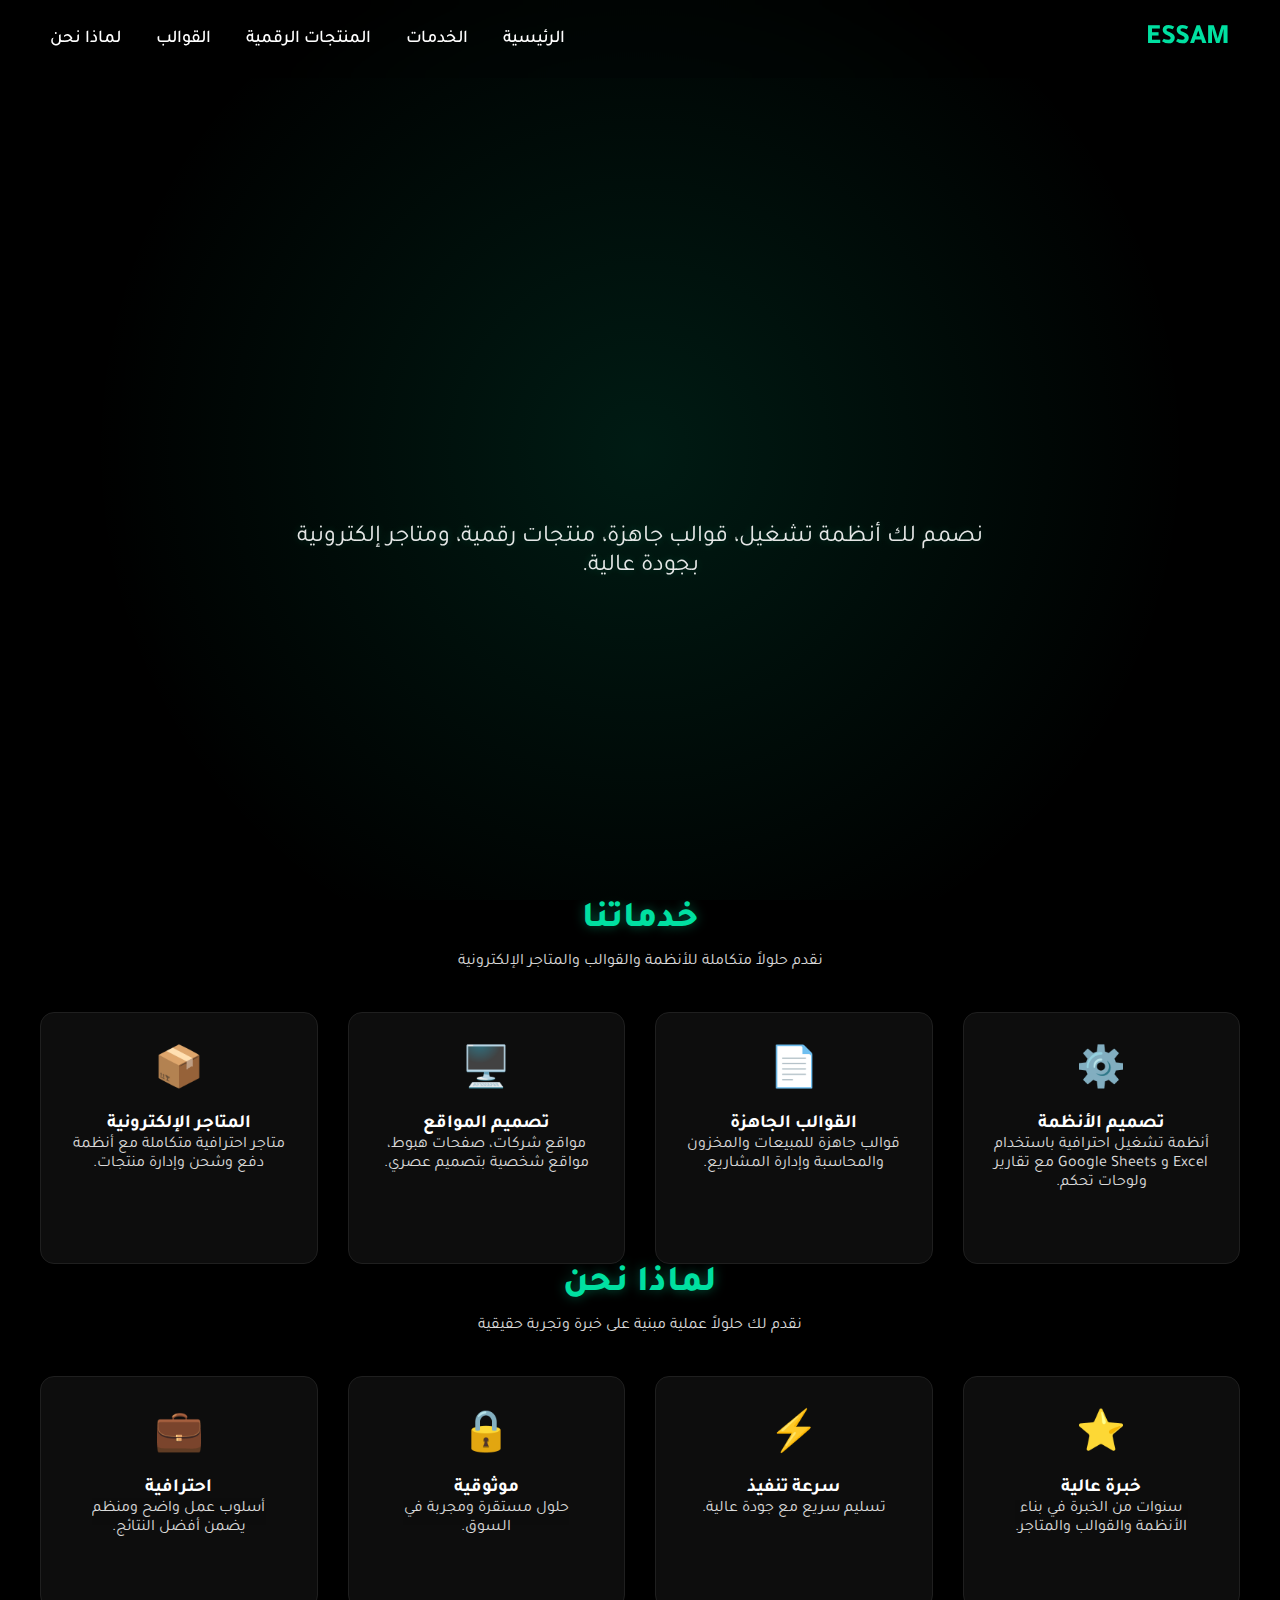
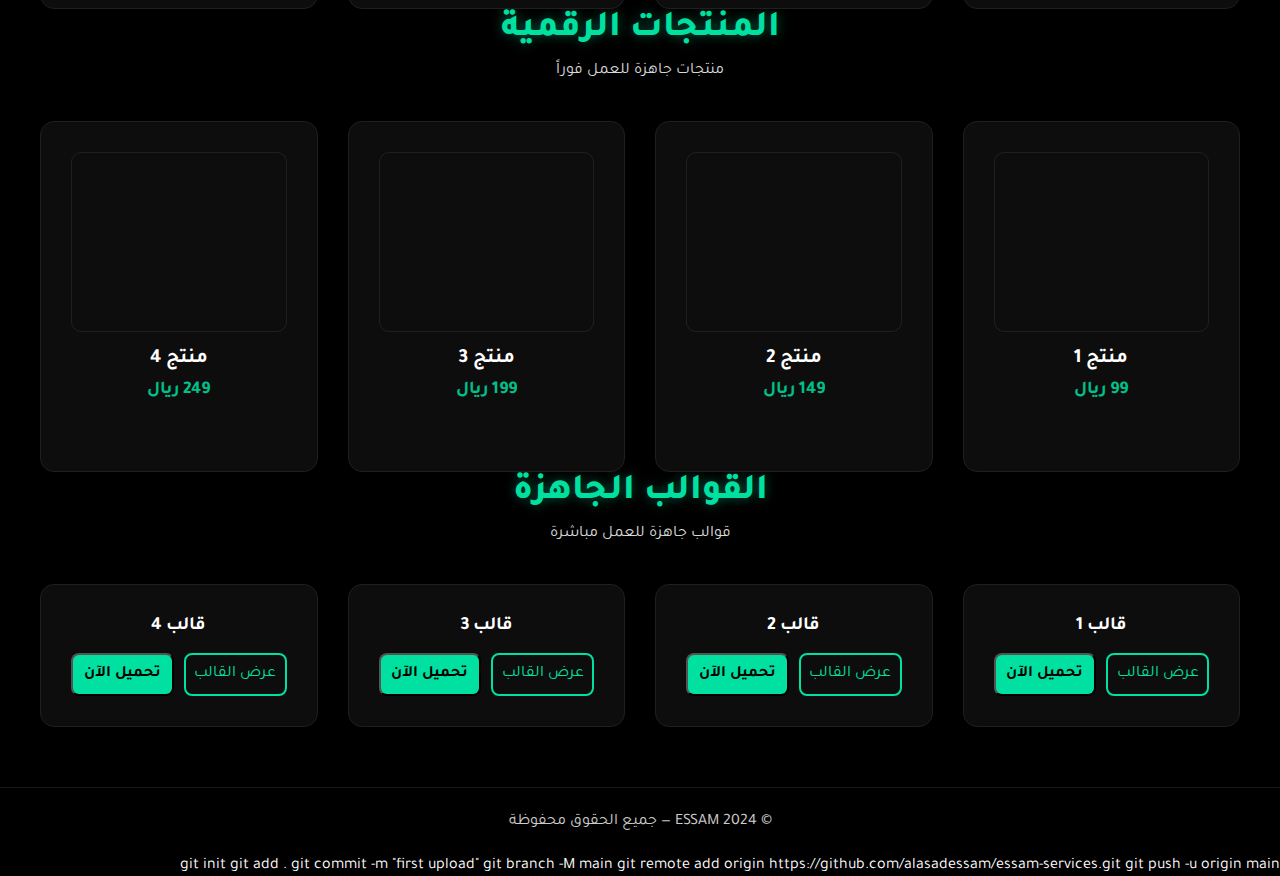
<file: index.html>
<!DOCTYPE html>
<html lang="ar" dir="rtl">
<head>
    <meta charset="UTF-8">
    <meta name="viewport" content="width=device-width, initial-scale=1.0">
    <title>خدمات الأنظمة والقوالب | Essam</title>
    <link rel="stylesheet" href="css/style.css">
</head>

<body>

    <div id="navbar"></div>
    <div id="hero"></div>
    <div id="services"></div>
    <div id="whyus"></div>
    <div id="products"></div>
    <div id="templates"></div>
    <div id="footer"></div>
    <div id="request"></div>
    <script src="load.js"></script>
</body>
</html>
git init
git add .
git commit -m "first upload"
git branch -M main
git remote add origin https://github.com/alasadessam/essam-services.git
git push -u origin main
</file>
<file: css/style.css>
/* الخط */
@import url('https://fonts.googleapis.com/css2?family=Tajawal:wght@300;400;500;700;800&display=swap');

* {
    margin: 0;
    padding: 0;
    box-sizing: border-box;
    font-family: "Tajawal", sans-serif;
}

body {
    background-color: #000;
    color: #fff;
    overflow-x: hidden;
}

/* ---------------- NAVBAR ---------------- */

.navbar {
    position: fixed;
    top: 0;
    width: 100%;
    padding: 22px 50px;
    display: flex;
    justify-content: space-between;
    align-items: center;
    z-index: 999;
    transition: 0.3s ease;
    background: rgba(0, 0, 0, 0.15);
    backdrop-filter: blur(12px);
}

.navbar.scrolled {
    background: rgba(0, 0, 0, 0.65);
    backdrop-filter: blur(14px);
    box-shadow: 0 0 25px rgba(0,224,161,0.25);
}

.navbar .logo {
    font-size: 28px;
    font-weight: 800;
    color: #00E0A1;
}

.navbar ul {
    list-style: none;
    display: flex;
    gap: 35px;
}

.navbar ul li a {
    text-decoration: none;
    color: #fff;
    font-weight: 500;
    font-size: 18px;
    transition: 0.3s;
}

.navbar ul li a:hover {
    color: #00E0A1;
}

/* ---------------- HERO ---------------- */

.hero {
    height: 100vh;
    background: linear-gradient(rgba(0,0,0,0.55), rgba(0,0,0,0.85)),
                url('https://images.unsplash.com/photo-1521791136064-7986c2920216?auto=format&fit=crop&w=1400&q=80')
                center/cover no-repeat;
    display: flex;
    align-items: center;
    justify-content: center;
    padding: 0 40px;
    backdrop-filter: blur(1.5px);
    background-attachment: fixed;
}

.hero::before {
    content: "";
    position: absolute;
    top: 0;
    left: 0;
    width: 100%;
    height: 100%;
    background: radial-gradient(circle at center, rgba(0,224,161,0.12), transparent 70%);
    pointer-events: none;
}

.hero-content {
    max-width: 700px;
    text-align: center;
}

.hero h1 {
    font-size: 60px;
    font-weight: 800;
    line-height: 1.5;
    margin-bottom: 20px;
    text-shadow: 0 0 18px rgba(0, 224, 161, 0.45);
    position: relative;
    animation: heroTitle 1.2s ease forwards;
    opacity: 0;
}

.hero h1::after {
    content: "";
    position: absolute;
    top: 50%;
    left: 50%;
    width: 140%;
    height: 140%;
    transform: translate(-50%, -50%);
    background: radial-gradient(circle, rgba(0,224,161,0.25) 0%, rgba(0,224,161,0) 70%);
    z-index: -1;
    filter: blur(35px);
}

@keyframes heroTitle {
    0% { opacity: 0; transform: translateY(25px); text-shadow: none; }
    100% { opacity: 1; transform: translateY(0); text-shadow: 0 0 18px rgba(0, 224, 161, 0.45); }
}

.hero p {
    font-size: 24px;
    opacity: 0.9;
    margin-bottom: 35px;
    text-shadow: 0 0 10px rgba(0,224,161,0.25);
}

.btn {
    padding: 12px 26px;
    border-radius: 8px;
    font-size: 18px;
    cursor: pointer;
    border: none;
    transition: 0.3s;
}

.btn-primary {
    background: #00E0A1;
    color: #000;
    font-weight: 700;
}

.btn-primary:hover {
    background: #00c98f;
    box-shadow: 0 0 18px rgba(0,224,161,0.6);
}

.btn-outline {
    border: 2px solid #00E0A1;
    color: #00E0A1;
    background: transparent;
}

.btn-outline:hover {
    background: #00E0A1;
    color: #000;
    box-shadow: 0 0 18px rgba(0,224,161,0.6);
}

.hero-buttons {
    animation: heroButtons 1.3s ease forwards;
    opacity: 0;
}

@keyframes heroButtons {
    0% { opacity: 0; transform: translateY(25px); }
    100% { opacity: 1; transform: translateY(0); }
}

/* ---------------- TITLES ---------------- */

section h2 {
    text-align: center;
    font-size: 36px;
    margin-bottom: 10px;
    font-weight: 800;
    color: #00E0A1;
    text-shadow: 0 0 12px rgba(0, 224, 161, 0.4);
}

section p {
    text-align: center;
    opacity: 0.85;
    margin-bottom: 40px;
}

/* ---------------- GRID ---------------- */

.services-container,
.why-container,
.products-container,
.templates-container {
    display: grid;
    grid-template-columns: repeat(auto-fit, minmax(260px, 1fr));
    gap: 30px;
    padding: 0 40px;
}

/* ---------------- CARDS ---------------- */

.service-card,
.why-card,
.product-card,
.template-card {
    background: #0d0d0d;
    padding: 30px;
    border-radius: 14px;
    border: 1px solid #1F1F1F;
    transition: 0.3s;
    text-align: center;
    position: relative;
    overflow: hidden;
    box-shadow: 0 0 0 rgba(0,0,0,0);
}

.service-card:hover,
.why-card:hover,
.product-card:hover,
.template-card:hover {
    transform: translateY(-10px);
    border-color: #00E0A1;
    box-shadow: 0 0 25px rgba(0,224,161,0.35);
}

.service-card::before,
.why-card::before,
.product-card::before,
.template-card::before {
    content: "";
    position: absolute;
    top: 0;
    left: -100%;
    width: 100%;
    height: 100%;
    background: linear-gradient(120deg, transparent, rgba(0,224,161,0.25), transparent);
    transition: 0.5s;
}

.service-card:hover::before,
.why-card:hover::before,
.product-card:hover::before,
.template-card:hover::before {
    left: 100%;
}

.icon,
.why-icon {
    font-size: 40px;
    margin-bottom: 15px;
}

.why-icon {
    transition: 0.3s ease;
}

.why-card:hover .why-icon {
    transform: scale(1.2);
}

/* ---------------- FOOTER ---------------- */

.footer {
    text-align: center;
    padding: 25px;
    margin-top: 60px;
    border-top: 1px solid #1F1F1F;
    opacity: 0.8;
}

/* ---------------- REQUEST POPUP ---------------- */

.request-popup {
    position: fixed;
    top: 0;
    left: 0;
    width: 100%;
    height: 100%;
    background: rgba(0,0,0,0.75);
    backdrop-filter: blur(6px);
    display: none;
    justify-content: center;
    align-items: center;
    z-index: 9999;
}

.request-box {
    background: #0d0d0d;
    padding: 35px;
    width: 420px;
    border-radius: 14px;
    border: 1px solid #1F1F1F;
    box-shadow: 0 0 25px rgba(0,224,161,0.25);
}

.request-box h2 {
    text-align: center;
    margin-bottom: 20px;
    color: #00E0A1;
}

.request-box label {
    display: block;
    margin: 10px 0 5px;
}

.request-box input,
.request-box select,
.request-box textarea {
    width: 100%;
    padding: 10px;
    border-radius: 8px;
    border: 1px solid #333;
    background: #111;
    color: #fff;
    margin-bottom: 10px;
}

.req-buttons {
    display: flex;
    justify-content: space-between;
    margin-top: 15px;
}

/* ---------------- SUCCESS POPUP ---------------- */

.success-popup {
    position: fixed;
    top: 0;
    left: 0;
    width: 100%;
    height: 100%;
    background: rgba(0,0,0,0.65);
    display: flex;
    justify-content: center;
    align-items: center;
    z-index: 99999;
}

.success-box {
    background: #111;
    padding: 30px;
    border-radius: 12px;
    text-align: center;
    width: 320px;
    border: 1px solid #0f0;
    box-shadow: 0 0 20px #0f0;
    animation: pop 0.3s ease;
}

.success-box h3 {
    color: #0f0;
    margin-bottom: 10px;
}

.success-box p {
    color: #ccc;
    margin-bottom: 20px;
}

@keyframes pop {
    from { transform: scale(0.7); opacity: 0; }
    to { transform: scale(1); opacity: 1; }
}

.success-box button {
    padding: 10px 20px;
    border: none;
    border-radius: 8px;
    background: #0f0;
    color: #000;
    font-weight: 700;
    cursor: pointer;
    transition: 0.3s;
}

/* ===========================
   📱 نسخة الجوال — نظيفة وصحيحة
   =========================== */

@media (max-width: 768px) {

    /* الهيدر */
    .navbar {
        padding: 15px 15px !important;
        flex-direction: column !important;
        gap: 12px !important;
        text-align: center !important;
    }

    .navbar ul {
        flex-direction: column !important;
        gap: 10px !important;
        width: 100% !important;
        align-items: center !important;
    }

    .navbar ul li a {
        font-size: 16px !important;
        padding: 8px 0 !important;
        width: 100% !important;
        text-align: center !important;
    }

    /* الهيرو */
    .hero {
        padding: 100px 20px 70px;
        text-align: center;
    }

    .hero h1 {
        font-size: 28px;
    }

    .hero p {
        font-size: 16px;
    }

    .hero-buttons {
        flex-direction: column;
        gap: 12px;
    }

    /* البطاقات */
    .services-container,
    .why-container,
    .products-container,
    .templates-container {
        grid-template-columns: 1fr;
        padding: 0 20px;
    }

    .service-card,
    .why-card,
    .product-card,
    .template-card {
        max-width: 350px;
        margin: auto;
    }

    /* نافذة الطلب */
    .request-box {
        width: 90% !important;
        padding: 20px;
    }

    /* الفوتر */
    .footer {
        padding: 30px 10px;
    }
}
/* ===========================
   📱 نسخة الجوال — نفس الويب لكن مضبوطة
   =========================== */
@media (max-width: 768px) {

    /* الهيدر يبقى أفقي */
    .navbar {
        padding: 12px 20px !important;
        gap: 10px !important;
    }

    .navbar .logo {
        font-size: 22px !important;
    }

    .navbar ul {
        gap: 18px !important;
    }

    .navbar ul li a {
        font-size: 15px !important;
    }

    /* الهيرو نفس الويب لكن أصغر */
    .hero {
        padding: 0 20px !important;
        background-attachment: scroll !important;
    }

    .hero h1 {
        font-size: 38px !important;
    }

    .hero p {
        font-size: 18px !important;
    }

    .btn {
        font-size: 16px !important;
        padding: 10px 20px !important;
    }

    /* البطاقات نفس الويب لكن عرض مناسب */
    .services-container,
    .why-container,
    .products-container,
    .templates-container {
        grid-template-columns: repeat(auto-fit, minmax(260px, 1fr)) !important;
        padding: 0 20px !important;
        gap: 20px !important;
    }

    .service-card,
    .why-card,
    .product-card,
    .template-card {
        padding: 22px !important;
    }

    /* الفوتر */
    .footer {
        padding: 20px !important;
    }
}
/* صورة المنتج */
.product-img {
    width: 100%;
    height: 180px;
    background-size: cover;
    background-position: center;
    border-radius: 10px;
    margin-bottom: 15px;
    border: 1px solid rgba(255,255,255,0.08);
    transition: 0.3s ease;
}

.product-card:hover .product-img {
    transform: scale(1.05);
}

/* عنوان المنتج */
.product-card h3 {
    font-size: 20px;
    margin: 12px 0 8px;
    font-weight: 700;
}

/* السعر */
.product-card .price {
    font-size: 18px;
    color: #00E0A1;
    font-weight: 700;
}
.product-buttons {
    display: flex;
    justify-content: space-between;
    margin-top: 15px;
    gap: 10px;
}

.product-buttons .btn-primary,
.product-buttons .btn-outline {
    flex: 1;
    padding: 10px 0;
    font-size: 16px;
    border-radius: 8px;
    cursor: pointer;
    transition: 0.3s ease;
}
.template-buttons {
    display: flex;
    justify-content: space-between;
    margin-top: 15px;
    gap: 10px;
}

.template-buttons .btn-primary,
.template-buttons .btn-outline {
    flex: 1;
    padding: 10px 0;
    font-size: 16px;
    border-radius: 8px;
    cursor: pointer;
    transition: 0.3s ease;
}
</file>
